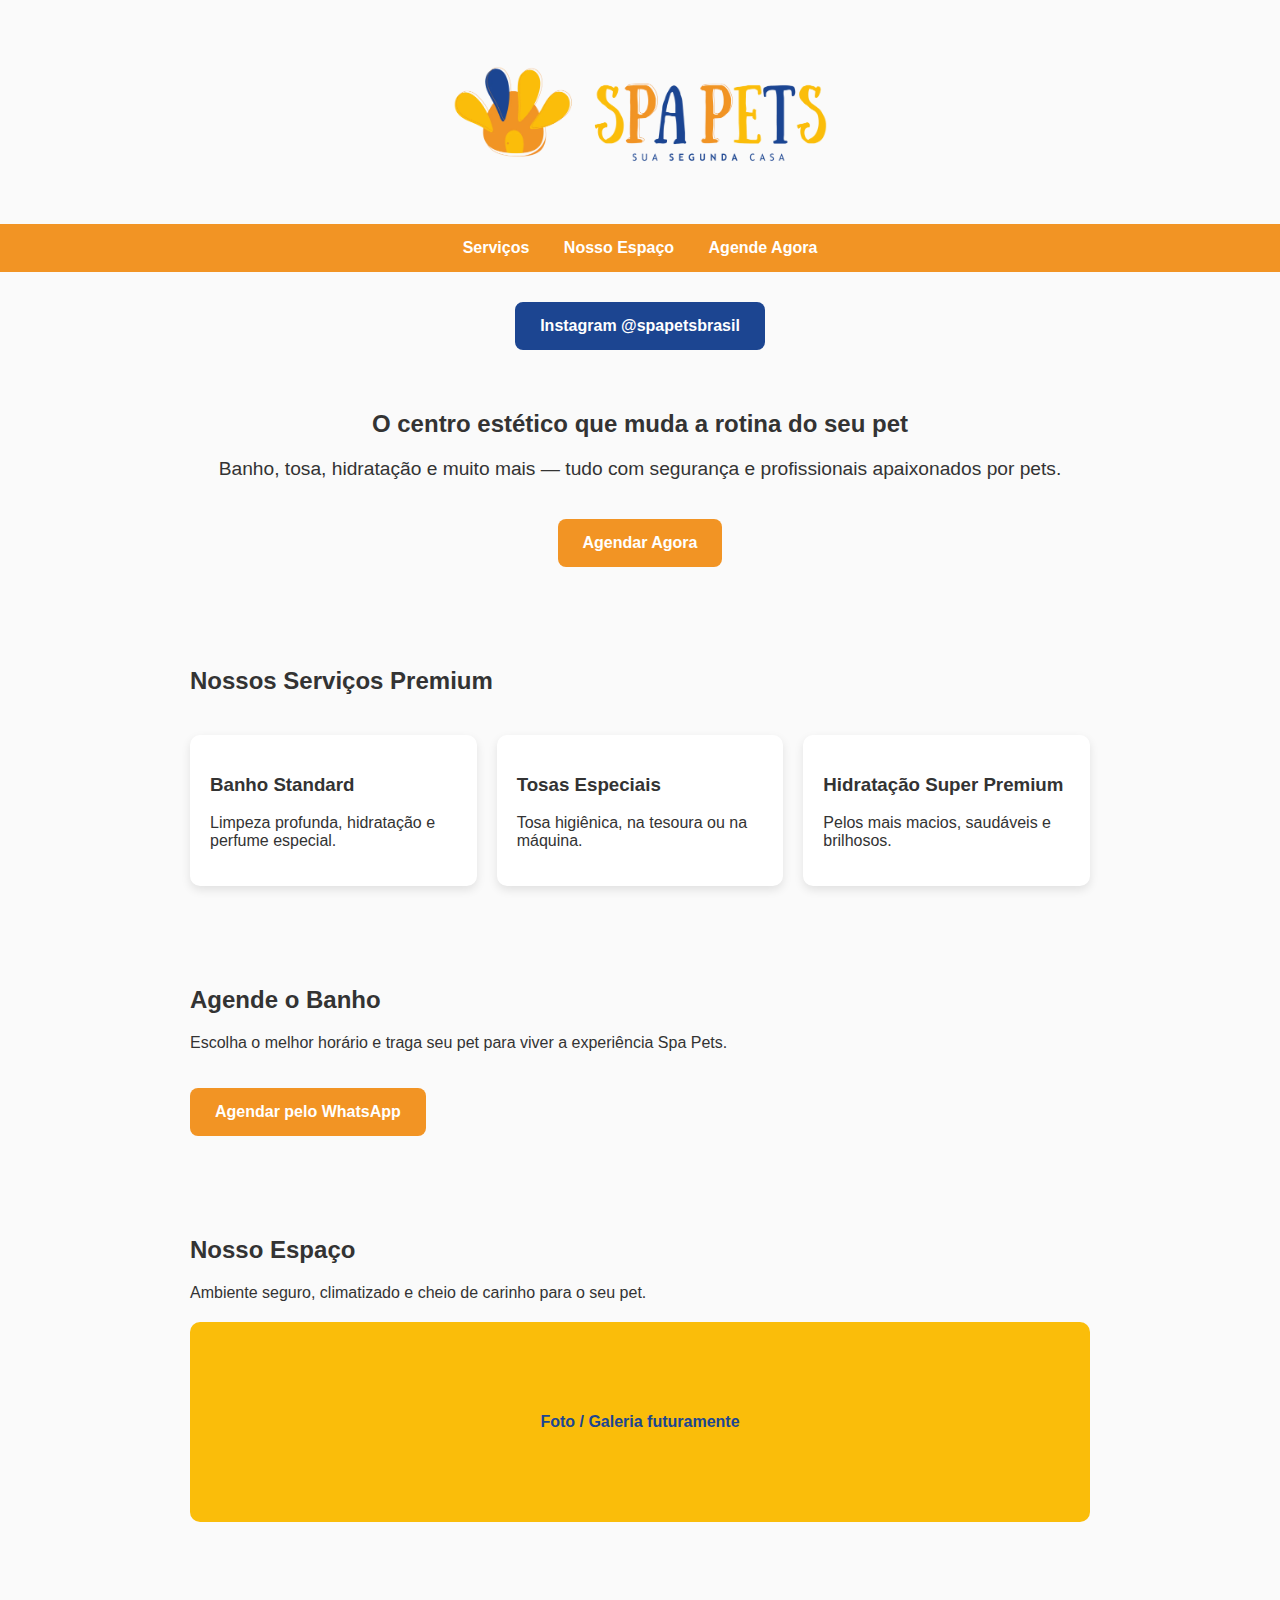
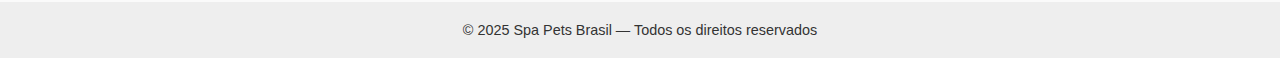
<file: index.html>
<!DOCTYPE html>
<html lang="pt-BR">
<head>
  <meta charset="UTF-8">
  <meta name="viewport" content="width=device-width, initial-scale=1.0">

  <title>Spa Pets Brasil</title>

  <!-- SEO -->
  <meta name="description" content="Centro estético pet: banho, tosa e hidratação premium com carinho e segurança.">
  <meta name="keywords" content="petshop, banho e tosa, estética pet, spa pets">
  <meta name="author" content="Spa Pets Brasil">

  <!-- Open Graph -->
  <meta property="og:title" content="Spa Pets Brasil">
  <meta property="og:description" content="Banho, tosa e estética premium para pets.">
  <meta property="og:image" content="logo_spapets.webp">
  <meta property="og:type" content="website">

  <!-- Favicon -->
  <link rel="icon" type="image/webp" href="logo_spapets.webp">

  <!-- CSS -->
  <link rel="stylesheet" href="styles.css">

  <!-- Google Analytics -->
  <script async src="https://www.googletagmanager.com/gtag/js?id=G-XXXXXXX"></script>
  <script>
    window.dataLayer = window.dataLayer || [];
    function gtag(){dataLayer.push(arguments);}
    gtag('js', new Date());
    gtag('config', 'G-XXXXXXX');
  </script>

  <!-- Facebook Pixel -->
  <script>
    !function(f,b,e,v,n,t,s){
      if(f.fbq)return;
      n=f.fbq=function(){n.callMethod?
      n.callMethod.apply(n,arguments):n.queue.push(arguments)};
      if(!f._fbq)f._fbq=n;
      n.push=n;n.loaded=!0;n.version='2.0';
      n.queue=[];
      t=b.createElement(e);t.async=!0;
      t.src=v;
      s=b.getElementsByTagName(e)[0];
      s.parentNode.insertBefore(t,s)
    }(window, document,'script','https://connect.facebook.net/en_US/fbevents.js');
    fbq('init','000000000000000');
    fbq('track','PageView');
  </script>
</head>

<body>

<header>
  <img
    src="logo_spapets.webp"
    alt="Spa Pets Brasil"
    width="420"
    height="140"
    loading="lazy">
</header>

<nav style="background:#F29424;padding:15px;text-align:center">
  <a href="#servicos" style="color:#fff;margin:0 15px;font-weight:700;text-decoration:none">Serviços</a>
  <a href="#espaco" style="color:#fff;margin:0 15px;font-weight:700;text-decoration:none">Nosso Espaço</a>
  <a href="#agendar" style="color:#fff;margin:0 15px;font-weight:700;text-decoration:none">Agende Agora</a>
</nav>

<div style="text-align:center; margin-top:10px;">
  <a
    href="https://instagram.com/spapetsbrasil"
    class="btn"
    style="background:#1C4591;"
    target="_blank"
    rel="noopener"
    onclick="gtag('event','click_instagram',{event_category:'engajamento',event_label:'instagram'});">
    Instagram @spapetsbrasil
  </a>
</div>

<section class="hero" id="inicio">
  <h2>O centro estético que muda a rotina do seu pet</h2>
  <p>
    Banho, tosa, hidratação e muito mais — tudo com segurança e profissionais apaixonados por pets.
  </p>
  <a href="#agendar" class="btn">Agendar Agora</a>
</section>

<section id="servicos">
  <h2>Nossos Serviços Premium</h2>
  <div class="services">
    <div class="card">
      <h3>Banho Standard</h3>
      <p>Limpeza profunda, hidratação e perfume especial.</p>
    </div>
    <div class="card">
      <h3>Tosas Especiais</h3>
      <p>Tosa higiênica, na tesoura ou na máquina.</p>
    </div>
    <div class="card">
      <h3>Hidratação Super Premium</h3>
      <p>Pelos mais macios, saudáveis e brilhosos.</p>
    </div>
  </div>
</section>

<section id="agendar">
  <h2>Agende o Banho</h2>
  <p>Escolha o melhor horário e traga seu pet para viver a experiência Spa Pets.</p>

  <a
    href="https://wa.me/5531998050158?text=Olá!%20Vim%20pelo%20site%20do%20Spa%20Pets%20e%20gostaria%20de%20agendar%20um%20banho."
    class="btn"
    target="_blank"
    rel="noopener"
    onclick="gtag('event','click_whatsapp',{event_category:'conversao',event_label:'botao_agendar'});">
    Agendar pelo WhatsApp
  </a>
</section>

<section id="espaco">
  <h2>Nosso Espaço</h2>
  <p>Ambiente seguro, climatizado e cheio de carinho para o seu pet.</p>
  <div style="height:200px;background:#FABD0A;border-radius:10px;margin-top:20px;display:flex;align-items:center;justify-content:center;color:#1C4591;font-weight:700">
    Foto / Galeria futuramente
  </div>
</section>

<footer>
  © 2025 Spa Pets Brasil — Todos os direitos reservados
</footer>

</body>
</html>
</file>
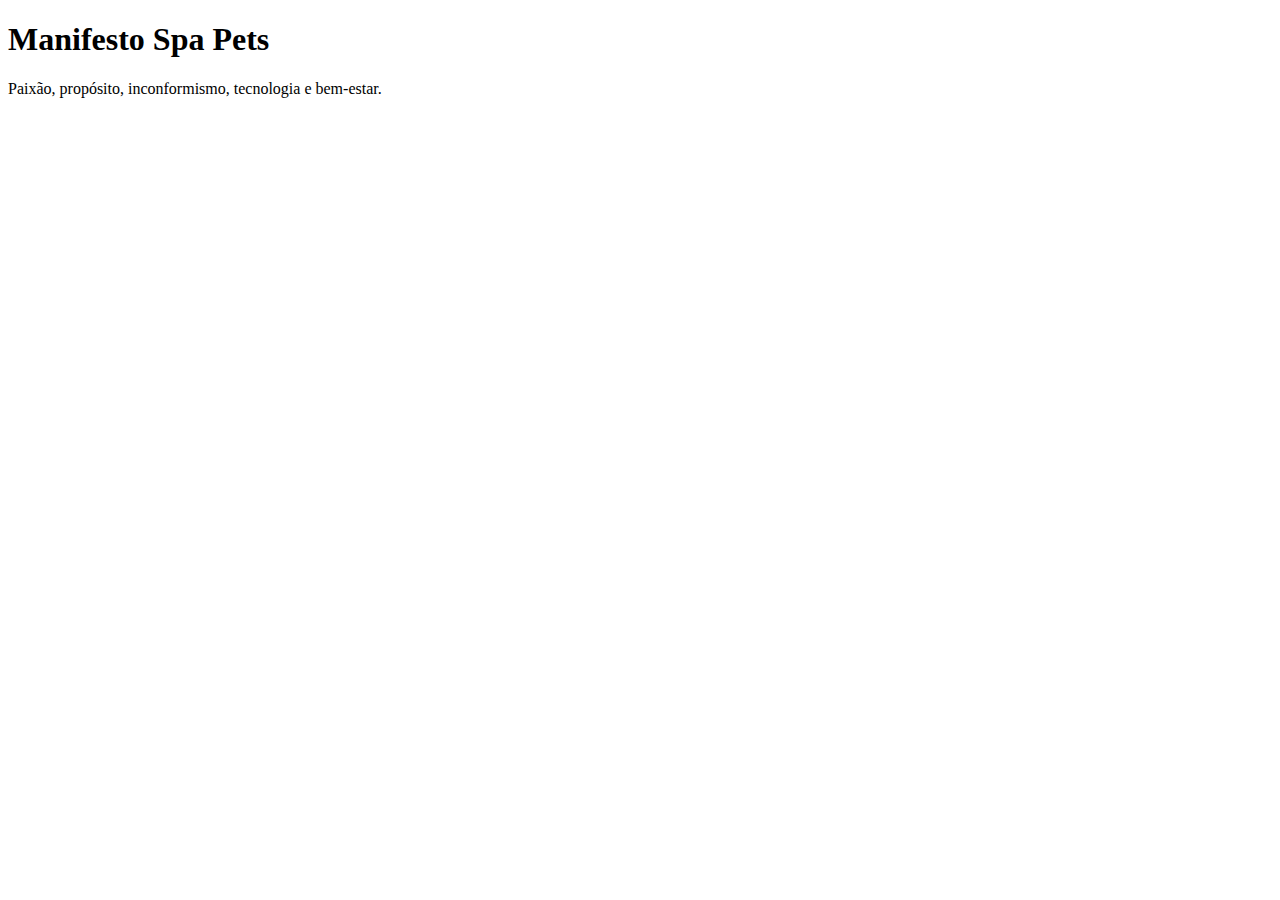
<file: manifesto.html>
<!DOCTYPE html>
<html lang="pt-BR">
<head>
<meta charset="UTF-8">
<meta name="viewport" content="width=device-width, initial-scale=1.0">
<title>Manifesto | Spa Pets</title>
</head>
<body>
<h1>Manifesto Spa Pets</h1>
<p>Paixão, propósito, inconformismo, tecnologia e bem-estar.</p>
</body>
</html>
</file>
<file: styles.css>
body{font-family:'Trebuchet MS',sans-serif;margin:0;padding:0;background:#fafafa;color:#333}header{background:#fafafa;padding:40px 20px;text-align:center}section{padding:40px 20px;max-width:900px;margin:auto}.hero{text-align:center}.hero p{font-size:1.2rem}.btn{display:inline-block;padding:15px 25px;background:#F29424;color:#fff;border-radius:8px;text-decoration:none;font-weight:700;margin-top:20px}.services{display:grid;grid-template-columns:repeat(auto-fit,minmax(250px,1fr));gap:20px;margin-top:40px}.card{background:#fff;padding:20px;border-radius:10px;box-shadow:0 4px 10px rgba(0,0,0,.1)}footer{text-align:center;padding:20px;background:#eee;margin-top:40px;font-size:.9rem}@media(max-width:600px){header img{height:95px}nav a{display:block;margin:10px 0}section{padding:25px 15px}h2{font-size:1.6rem}.hero p{font-size:1rem}.services{grid-template-columns:1fr}.card{padding:15px}.btn{width:100%;text-align:center;padding:14px}}
</file>
